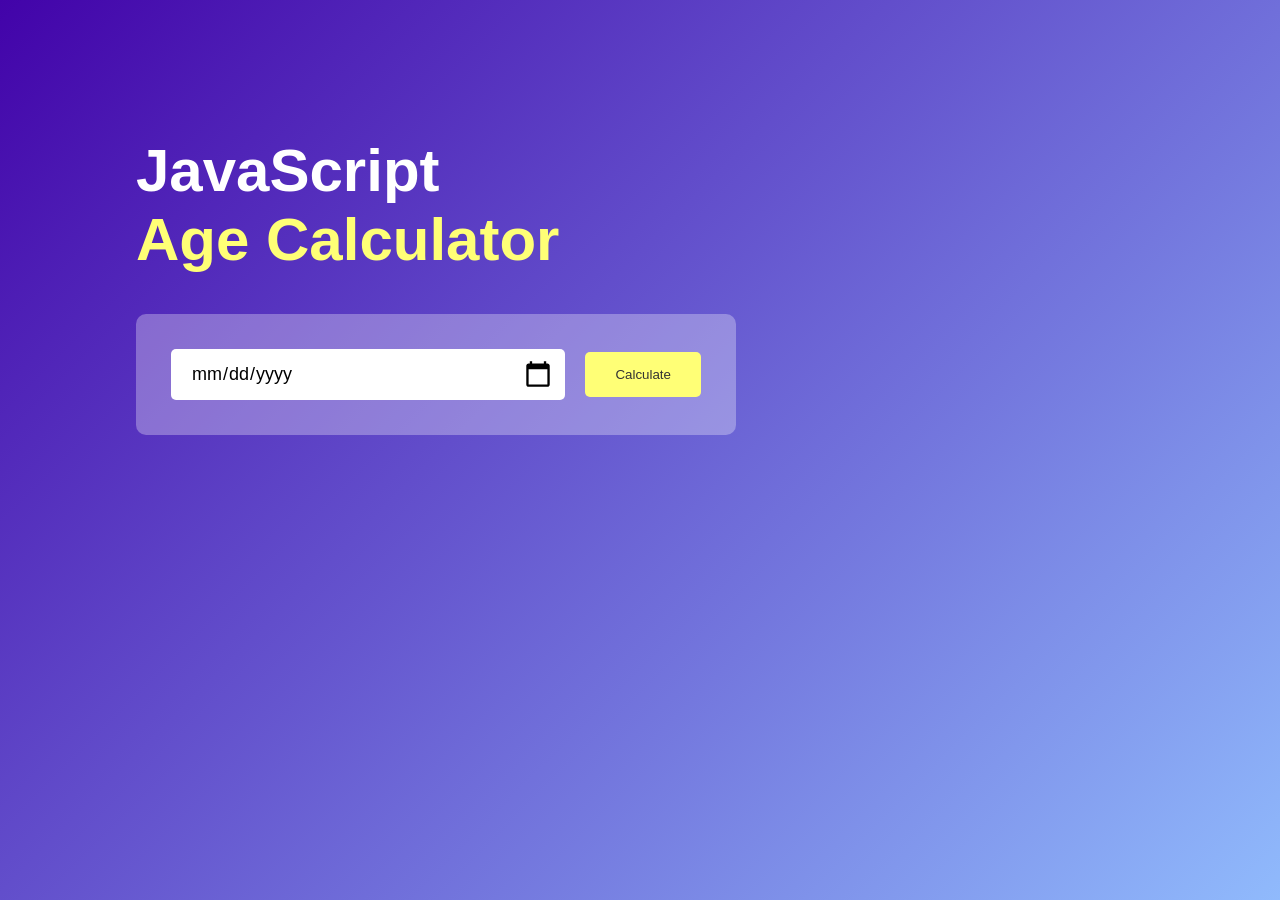
<file: projects/AgeCalculator/index.html>
<!DOCTYPE html>
<html lang="en">

<head>
    <meta charset="UTF-8">
    <meta name="viewport" content="width=device-width, initial-scale=1.0">
    <title>Age Calculator</title>
    <link rel="stylesheet" href="style.css">

</head>

<body>
    <div class="container">
        <div class="calculator">
            <h1>JavaScript<br> <span>Age Calculator</span></h1>
            <div class="input-box">
                <input type="date" id="date">
                <button id="calculate">Calculate</button>
            </div>
            <p id="result"></p>
        </div>
    </div>

</body>
<script src="script.js"></script>

</html>
</file>
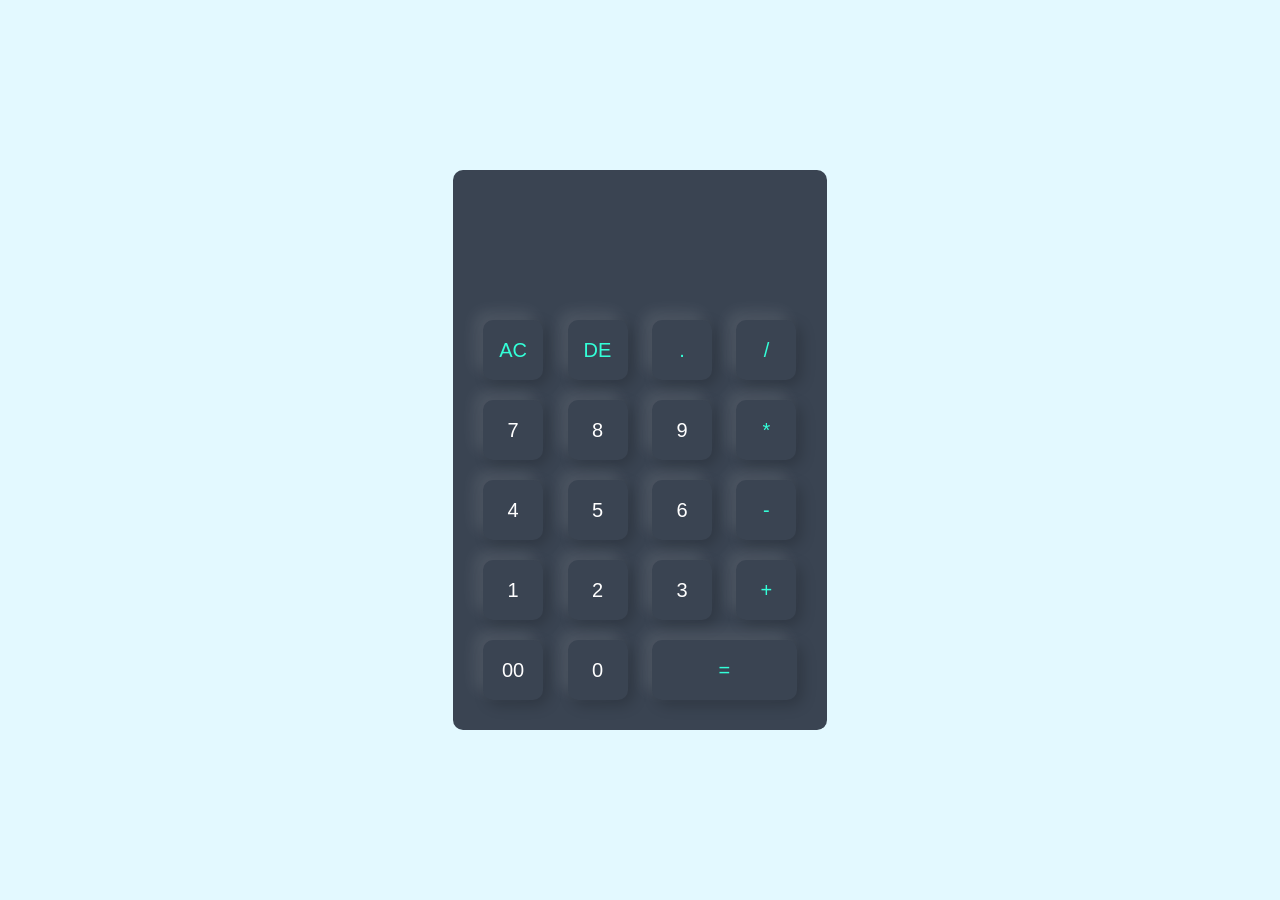
<file: projects/Calculator/index.html>
<!DOCTYPE html>
<html lang="en">

<head>
    <meta charset="UTF-8">
    <meta name="viewport" content="width=device-width, initial-scale=1.0">
    <title>Calculator Using JavaScript</title>
    <link rel="stylesheet" href="style.css">
</head>

<body>
    <div class="container">
        <div class="calculator">
            <form>
                <div class="display">
                    <input type="text" name="display" id="">
                </div>
                <div>
                    <input type="button" value="AC" onclick="display.value = ''" class="operator">
                    <input type="button" value="DE" onclick="display.value = display.value.toString().slice(0, -1)"
                        class="operator">
                    <input type="button" value="." onclick="display.value += '.' " class="operator">
                    <input type="button" value="/" onclick="display.value += '/' " class="operator">
                </div>
                <div>
                    <input type="button" value="7" onclick="display.value += '7'">
                    <input type="button" value="8" onclick="display.value += '8'">
                    <input type="button" value="9" onclick="display.value += '9'">
                    <input type="button" value="*" onclick="display.value += '*'" class="operator">
                </div>
                <div>
                    <input type="button" value="4" onclick="display.value += '4'">
                    <input type="button" value="5" onclick="display.value += '5'">
                    <input type="button" value="6" onclick="display.value += '6'">
                    <input type="button" value="-" onclick="display.value += '-'" class="operator">
                </div>
                <div>
                    <input type="button" value="1" onclick="display.value += '1'">
                    <input type="button" value="2" onclick="display.value += '2'">
                    <input type="button" value="3" onclick="display.value += '3'">
                    <input type="button" value="+" onclick="display.value += '+'" class="operator">
                </div>
                <div>
                    <input type="button" value="00" onclick="display.value += '00'">
                    <input type="button" value="0" onclick="display.value += '0'">
                    <input type="button" value="=" onclick="display.value = eval(display.value)" class="equal operator">
                </div>
            </form>
        </div>
    </div>
    <script src="script.js"></script>
</body>

</html>
</file>
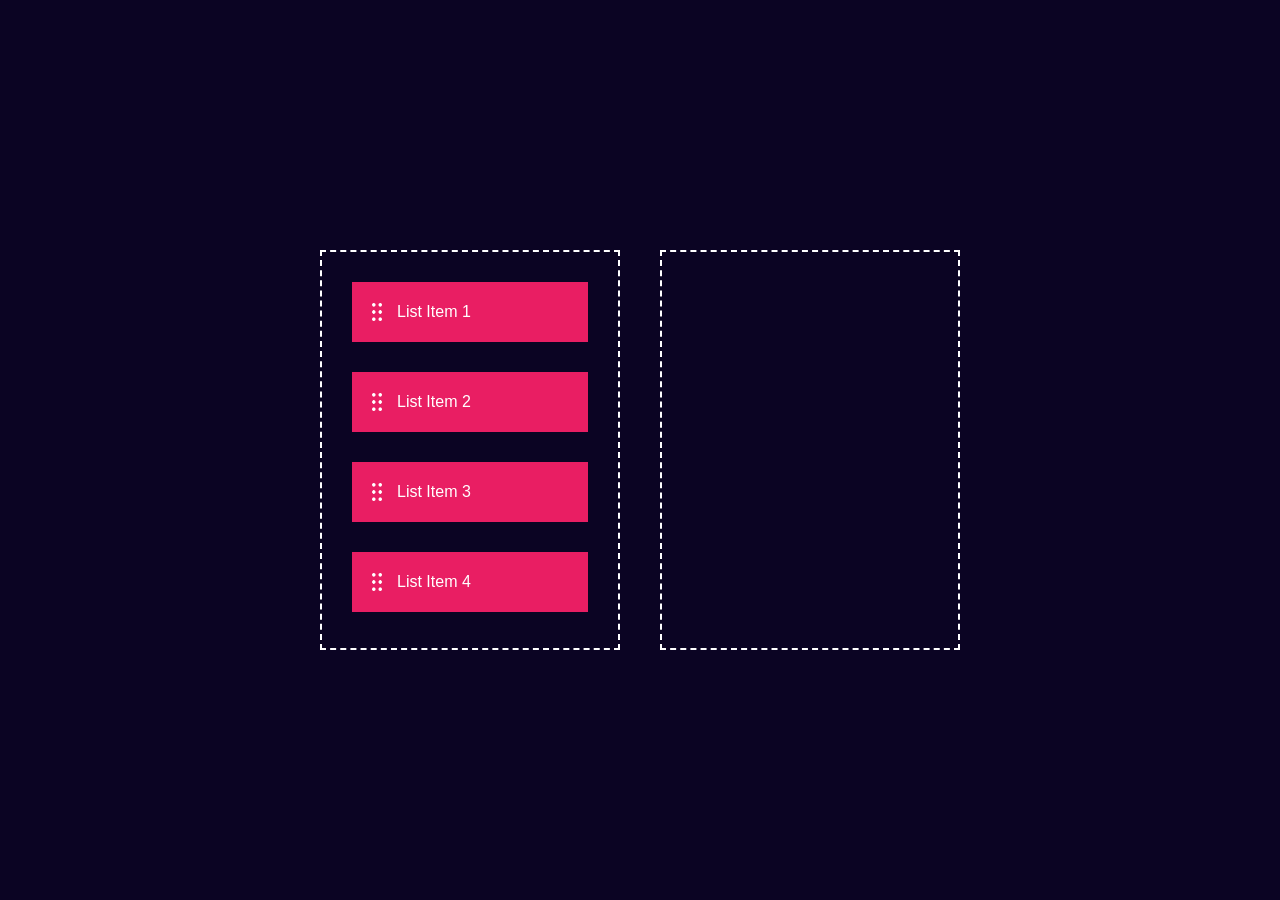
<file: projects/DragAndDropAPI/index.html>
<!DOCTYPE html>
<html lang="en">

<head>
    <meta charset="UTF-8">
    <meta name="viewport" content="width=device-width, initial-scale=1.0">
    <title>Drag And Drop Using JavaScript</title>
    <link rel="stylesheet" href="style.css">
</head>

<body>
    <div class="container">
        <div id="left">
            <div class="list" draggable="true">
                <img src="images/drag_drop_icon.png">
                List Item 1
            </div>
            <div class="list" draggable="true">
                <img src="images/drag_drop_icon.png">
                List Item 2
            </div>
            <div class="list" draggable="true">
                <img src="images/drag_drop_icon.png">
                List Item 3
            </div>
            <div class="list" draggable="true">
                <img src="images/drag_drop_icon.png">
                List Item 4
            </div>
        </div>
        <div id="right"></div>
    </div>
    <script src="script.js"></script>
</body>

</html>
</file>
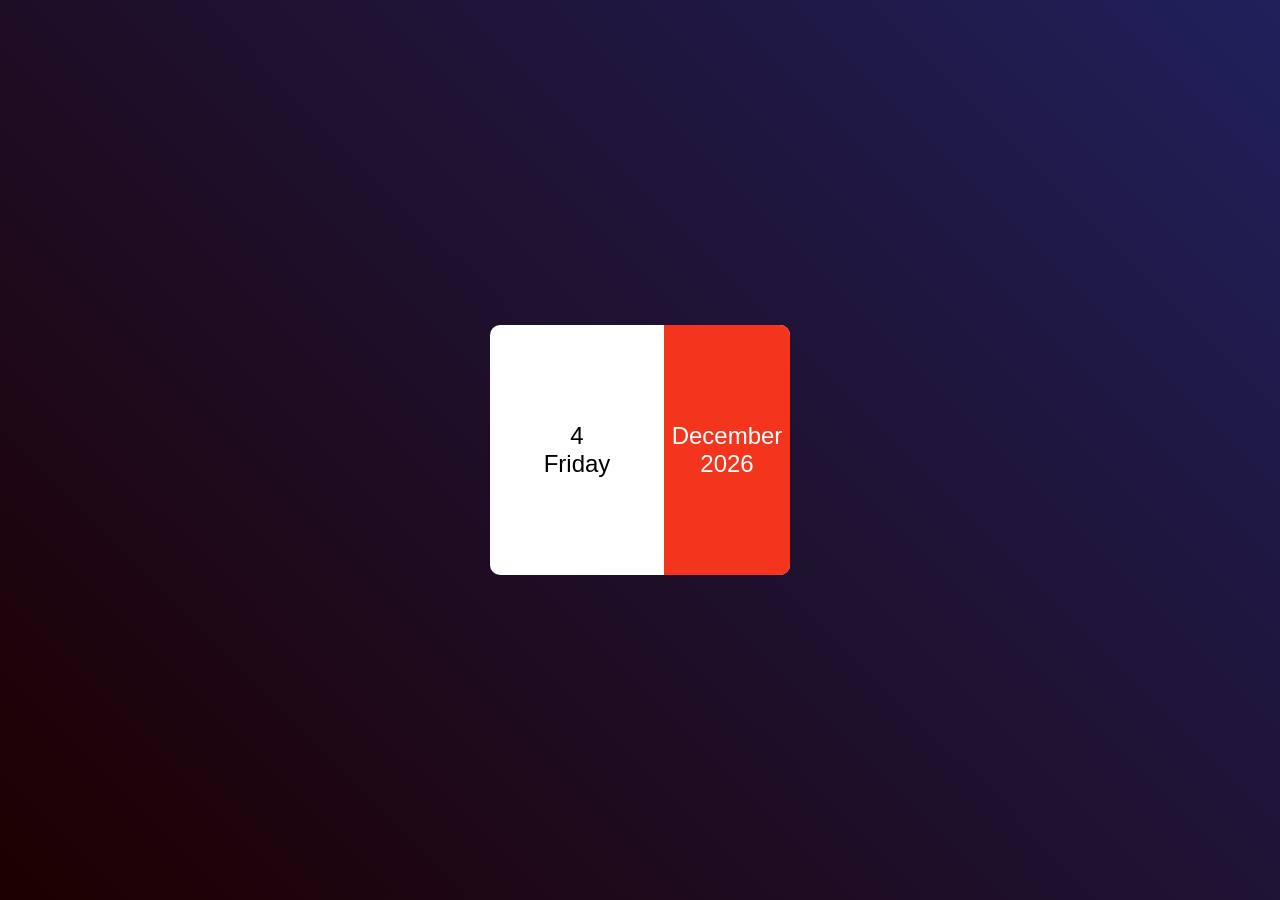
<file: projects/MiniCalendar/index.html>
<!DOCTYPE html>
<html lang="en">

<head>
    <meta charset="UTF-8">
    <meta name="viewport" content="width=device-width, initial-scale=1.0">
    <title>Mini Calendar Using JavaScript</title>
    <link rel="stylesheet" href="style.css">
</head>

<body>
    <div class="hero">
        <div class="calendar">
            <div class="left">
                <p id="date">01</p>
                <p id="day">Sunday</p>
            </div>
            <div class="right">
                <p id="month">January</p>
                <p id="year">2020</p>
            </div>
        </div>
    </div>
    <script src="script.js"></script>
</body>

</html>
</file>
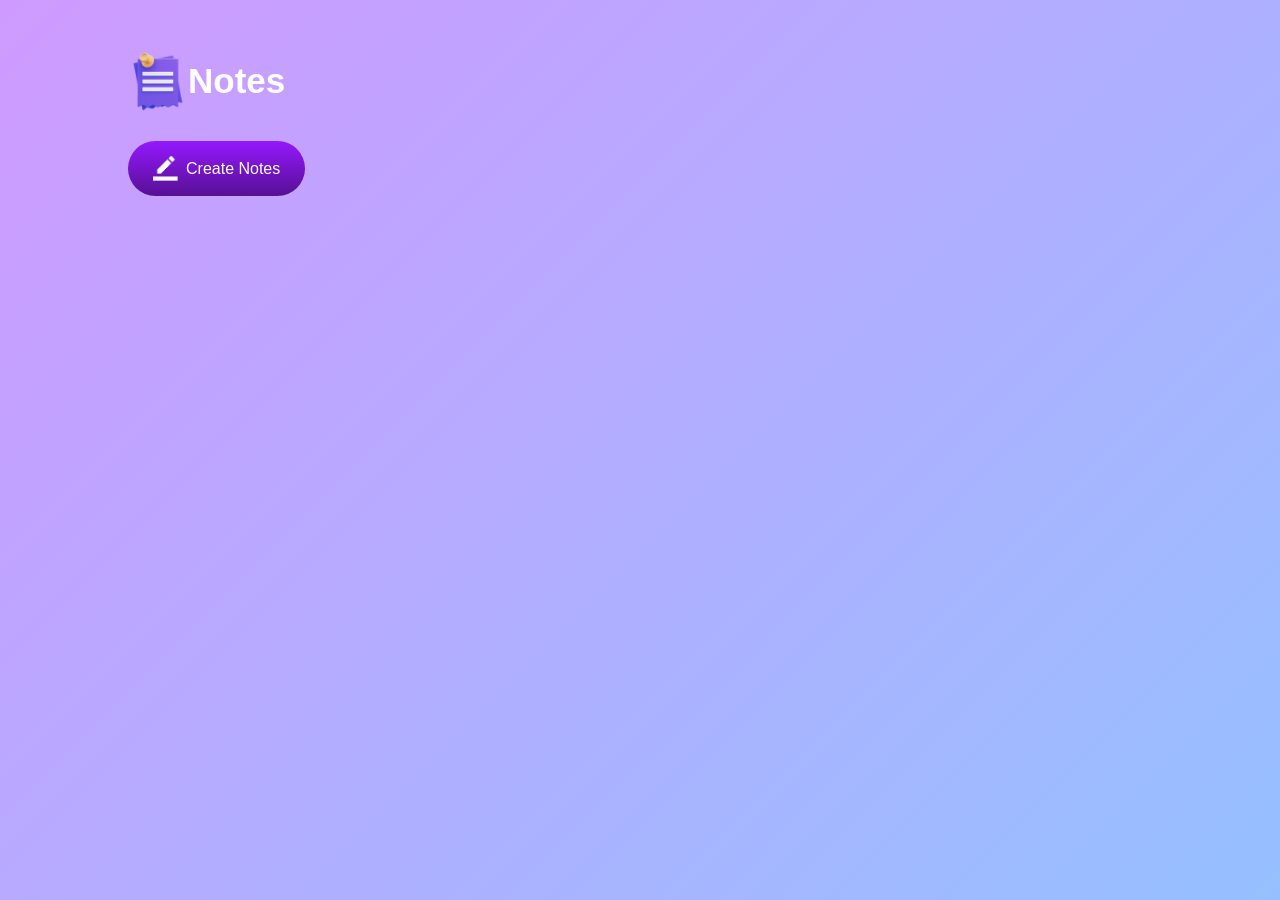
<file: projects/NotesApp/index.html>
<!DOCTYPE html>
<html lang="en">

<head>
    <meta charset="UTF-8">
    <meta name="viewport" content="width=device-width, initial-scale=1.0">
    <title>Note App - Using JavaScript</title>
    <link rel="stylesheet" href="style.css">
</head>

<body>
    <div class="container">
        <h1><img src="images/notes.png">Notes</h1>
        <button class="btn"><img src="images/edit.png">Create Notes</button>
        <div class="notes-container">
            <!-- <p contenteditable="true" class="input-box">
                <img src="images/delete.png">
            </p> -->
        </div>
    </div>
    <script src="script.js"></script>
</body>

</html>
</file>
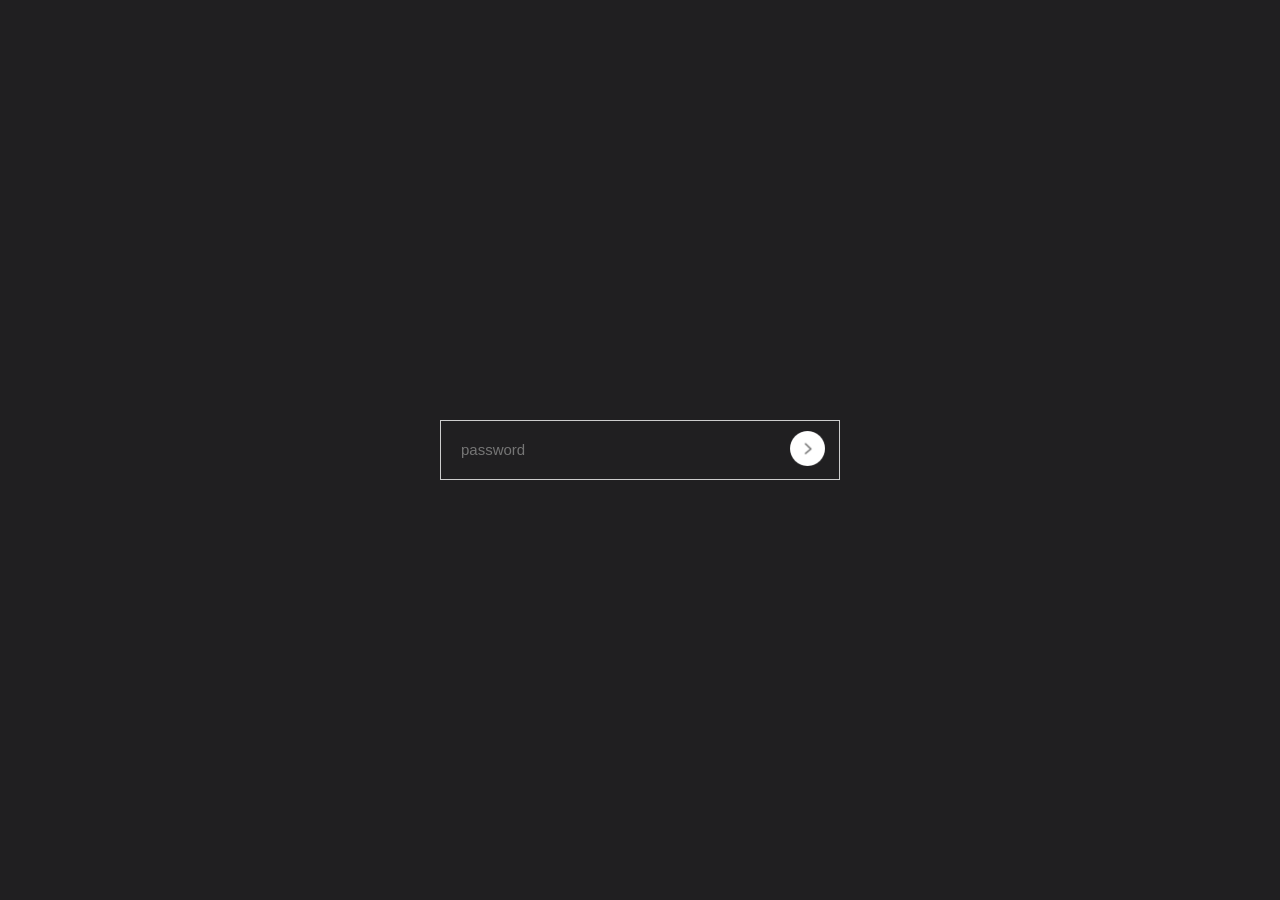
<file: projects/PasswordStrength/index.html>
<!DOCTYPE html>
<html lang="en">

<head>
    <meta charset="UTF-8">
    <meta name="viewport" content="width=device-width, initial-scale=1.0">
    <title>Password Strength Indicator</title>
    <link rel="stylesheet" href="style.css">
</head>

<body>
    <div class="container">
        <div class="input-box">
            <input type="password" id="password" placeholder="password">
            <button type="submit"><img src="images/arrow.png"></button>
            <p id="message">Password is <span id="strength"></span></p>
        </div>
    </div>
    <script src="script.js"></script>
</body>

</html>
</file>
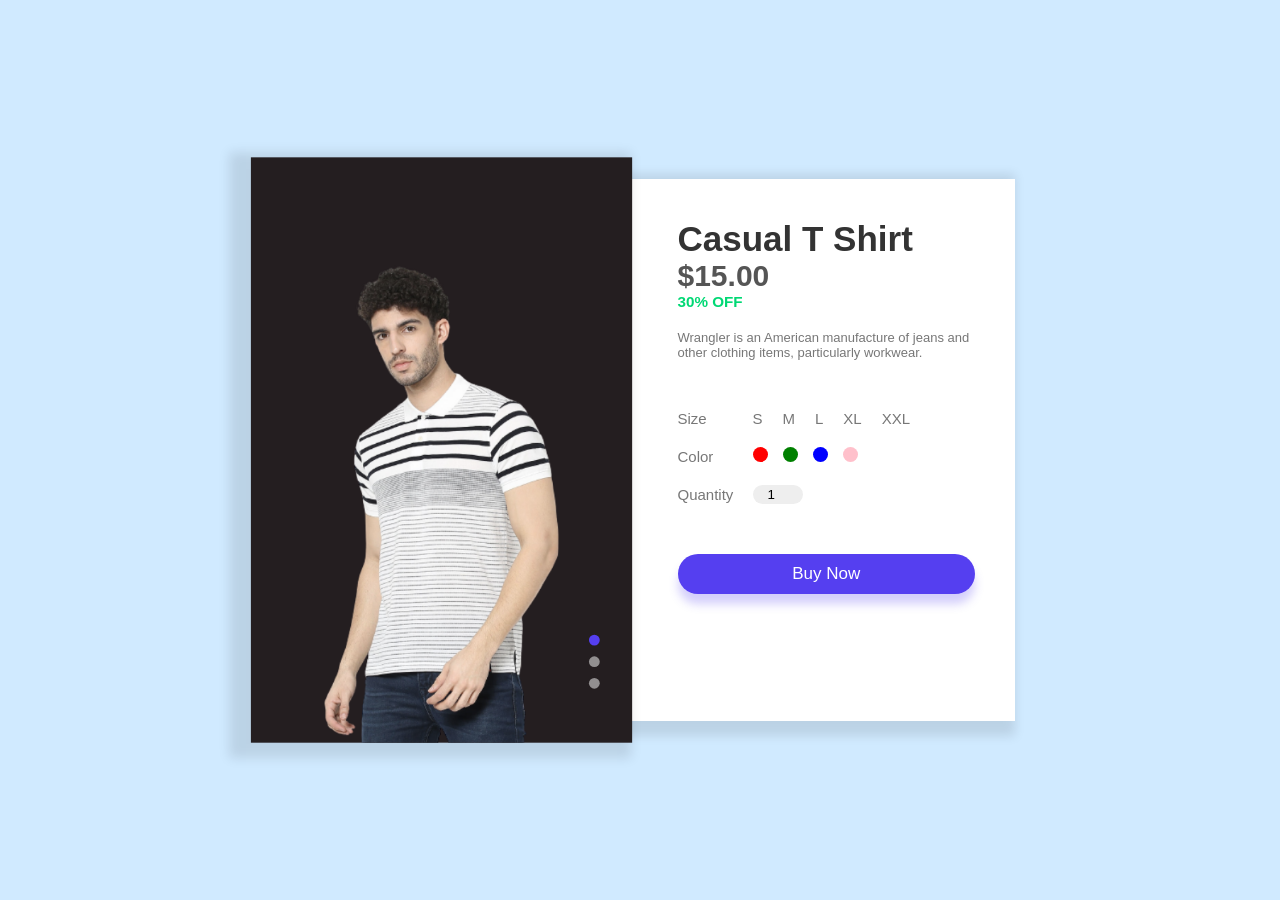
<file: projects/ProductPage/index.html>
<!DOCTYPE html>
<html lang="en">

<head>
    <meta charset="UTF-8">
    <meta name="viewport" content="width=device-width, initial-scale=1.0">
    <title>Product Page Design</title>
    <link rel="stylesheet" href="style.css">
</head>

<body>
    <div class="container">
        <div class="product">
            <div class="gallary">
                <img src="images/image1.png" alt="" id="productImg">
                <div class="controls">
                    <span class="btn active"></span>
                    <span class="btn"></span>
                    <span class="btn"></span>
                </div>
            </div>
            <div class="details">
                <h1>Casual T Shirt</h1>
                <h2>$15.00</h2>
                <h3>30% OFF</h3>
                <p>Wrangler is an American manufacture of jeans and other clothing items, particularly workwear.</p>
                <form>
                    <div class="size-select">
                        <p>Size</p>
                        <label for="small">
                            <input type="radio" name="size" id="small">
                            <span>S</span>
                        </label>
                        <label for="medium">
                            <input type="radio" name="size" id="medium">
                            <span>M</span>
                        </label>
                        <label for="large">
                            <input type="radio" name="size" id="large">
                            <span>L</span>
                        </label>
                        <label for="x-large">
                            <input type="radio" name="size" id="x-large">
                            <span>XL</span>
                        </label>
                        <label for="xx-large">
                            <input type="radio" name="size" id="xx-large">
                            <span>XXL</span>
                        </label>
                    </div>
                    <div class="color-select">
                        <p>Color</p>
                        <label for="red">
                            <input type="radio" name="color" id="red">
                            <span class="color-1"></span>
                        </label>
                        <label for="green">
                            <input type="radio" name="color" id="green">
                            <span class="color-2"></span>
                        </label>
                        <label for="blue">
                            <input type="radio" name="color" id="blue">
                            <span class="color-3"></span>
                        </label>
                        <label for="pink">
                            <input type="radio" name="color" id="pink">
                            <span class="color-4"></span>
                        </label>
                    </div>
                    <div class="quantity-select">
                        <p>Quantity</p>
                        <input type="number" value="1">
                    </div>
                    <button type="submit">Buy Now</button>
                </form>
            </div>
        </div>
    </div>
    <script src="script.js"></script>
</body>

</html>
</file>
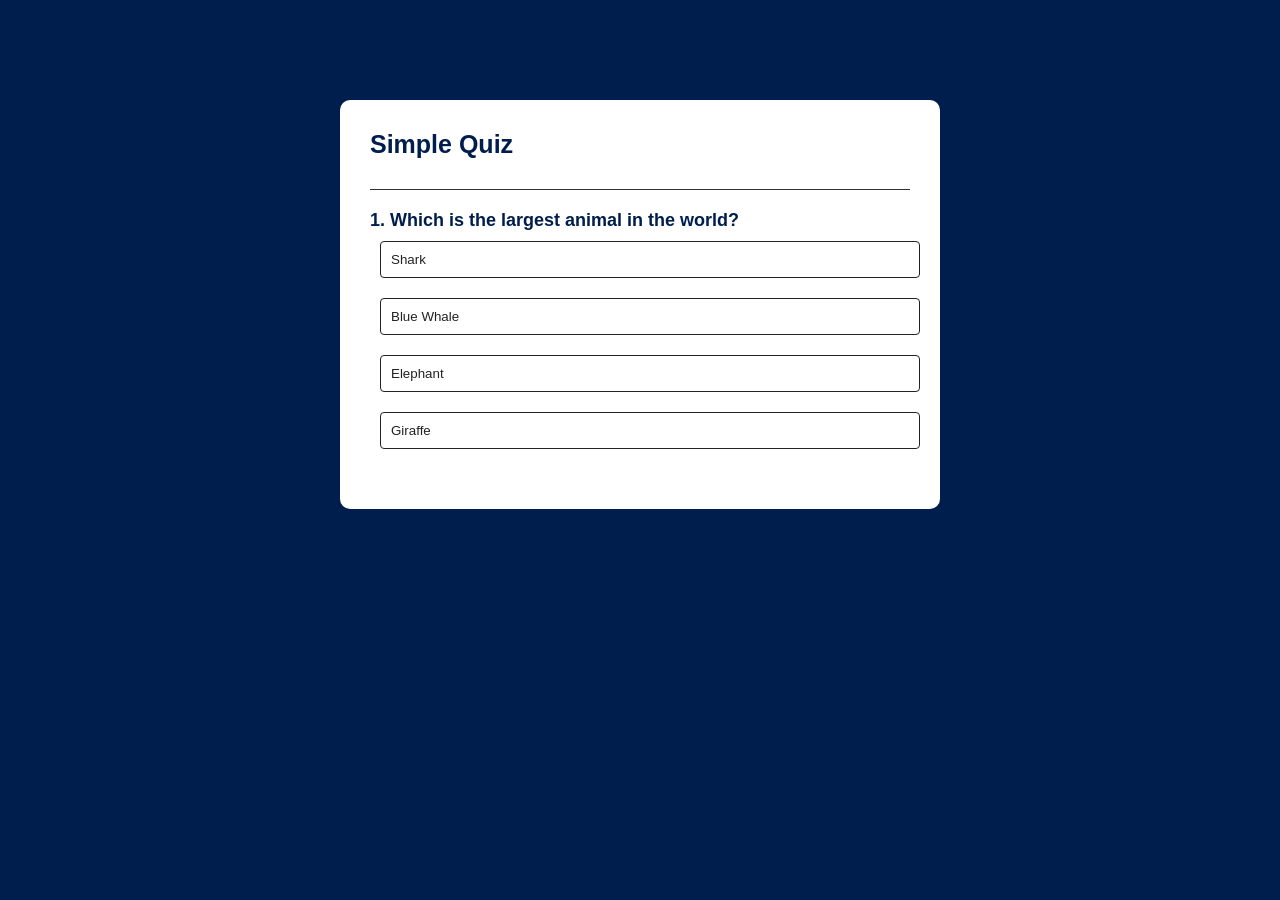
<file: projects/QuizApp/index.html>
<!DOCTYPE html>
<html lang="en">

<head>
    <meta charset="UTF-8">
    <meta name="viewport" content="width=device-width, initial-scale=1.0">
    <title>QuizApp Using JavaScript</title>
    <link rel="stylesheet" href="style.css">
</head>

<body>

    <div class="app">
        <h1>Simple Quiz</h1>
        <div class="quiz">
            <h2 id="question">
                Question goes here
            </h2>
            <div id="answer-buttons">
                <button class="btn">Answer 1</button>
                <button class="btn">Answer 2</button>
                <button class="btn">Answer 3</button>
                <button class="btn">Answer 4</button>
            </div>
            <button id="next-btn">Next</button>
        </div>
    </div>
    <script src="script.js"></script>
</body>

</html>
</file>
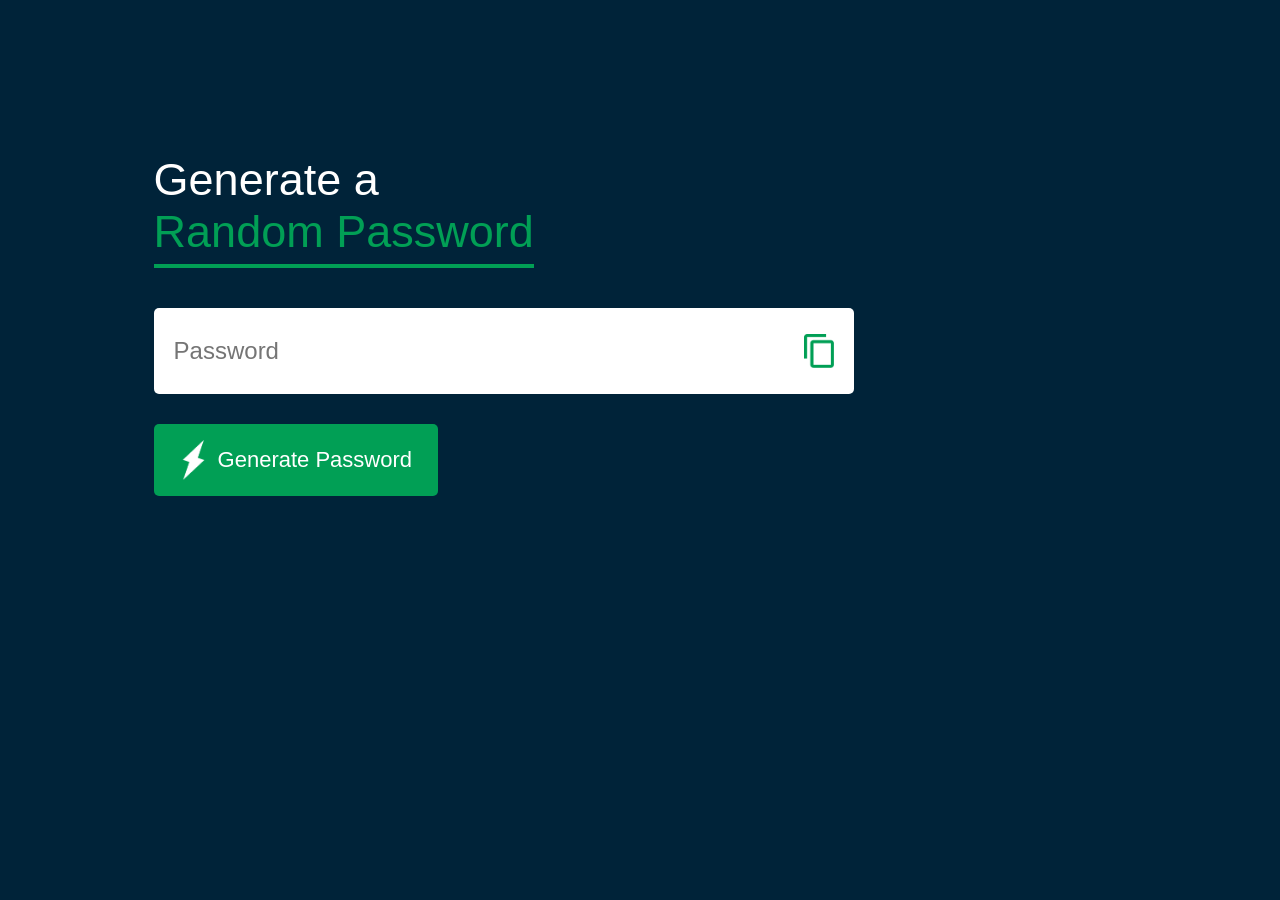
<file: projects/RandomPasswordGenerator/index.html>
<!DOCTYPE html>
<html lang="en">

<head>
    <meta charset="UTF-8">
    <meta name="viewport" content="width=device-width, initial-scale=1.0">
    <title>Random Password Generator</title>
    <link rel="stylesheet" href="style.css">
</head>

<body>
    <div class="container">
        <h1>Generate a <br><span>Random Password</span></h1>
        <div class="display">
            <input type="text" name="" id="password" placeholder="Password">
            <img src="images/copy.png" id="copy">
        </div>
        <button id="generate"><img src="images/generate.png">Generate Password</button>
    </div>
</body>
<script src="script.js"></script>

</html>
</file>
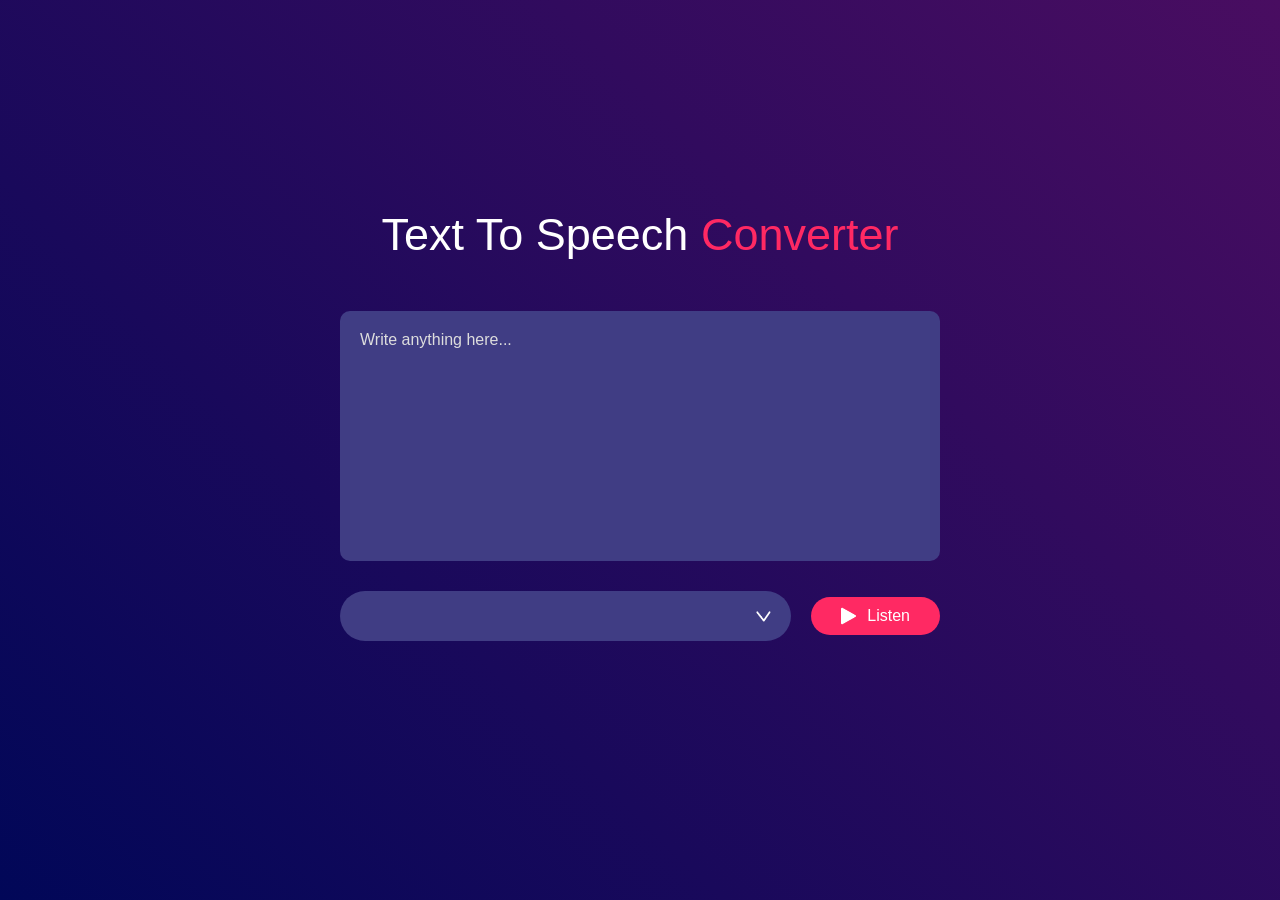
<file: projects/TextToSpeechConverter/index.html>
<!DOCTYPE html>
<html lang="en">

<head>
    <meta charset="UTF-8">
    <meta name="viewport" content="width=device-width, initial-scale=1.0">
    <title>Text To Speech Converter</title>
    <link rel="stylesheet" href="style.css">
</head>

<body>
    <div class="hero">
        <h1>Text To Speech <span>Converter</span></h1>
        <textarea name="" id="" placeholder="Write anything here..."></textarea>
        <div class="row">
            <select></select>
            <button> <img src="images/play.png">Listen</button>
        </div>
    </div>
    <script src="script.js"></script>
</body>

</html>
</file>
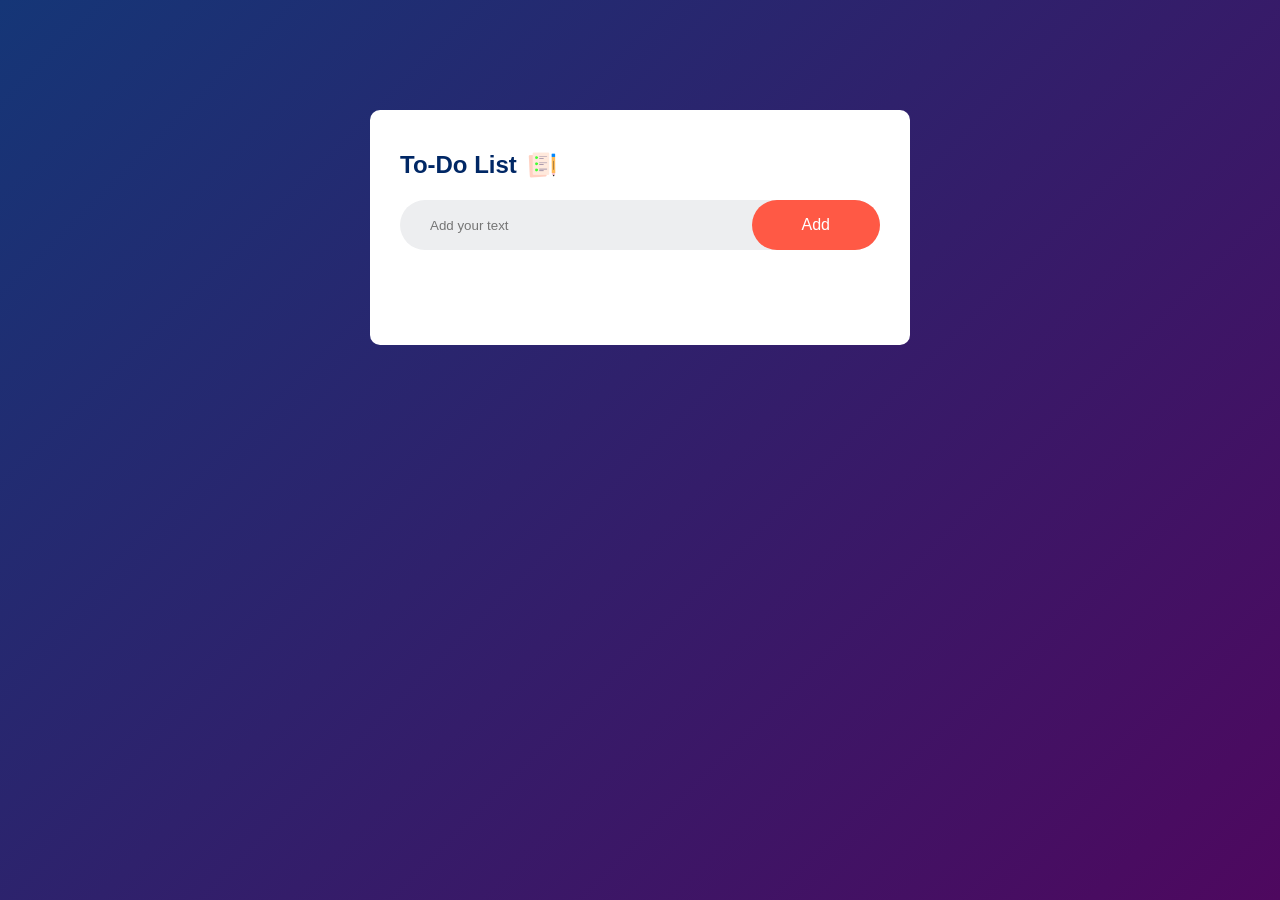
<file: projects/ToDoApp/index.html>
<!DOCTYPE html>
<html lang="en">

<head>
    <meta charset="UTF-8">
    <meta name="viewport" content="width=device-width, initial-scale=1.0">
    <title>To-Do List App Using JavaScript</title>
    <link rel="stylesheet" href="style.css">
</head>

<body>
    <div class="container">
        <div class="todo-app">
            <h2>To-Do List <img src="images/icon.png"></h2>
            <div class="row">
                <input type="text" id="input-box" placeholder="Add your text">
                <button id="btnAdd">Add</button>
            </div>
            <ul id="list-container">
                <!-- <li class="checked">Task 1</li>
                <li>Task 2</li>
                <li>Task 3</li> -->
            </ul>
        </div>
    </div>
    <script src="script.js"></script>
</body>

</html>
</file>
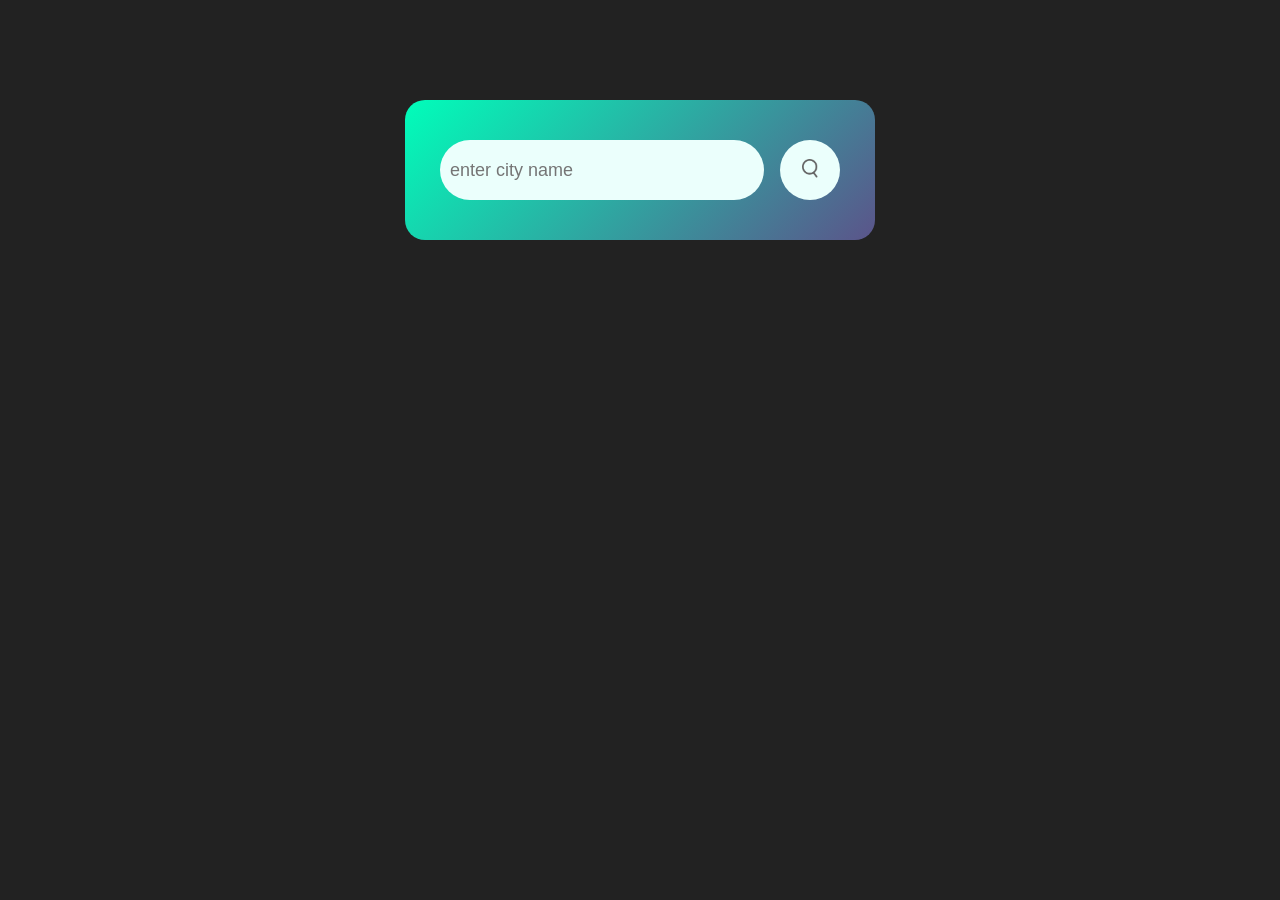
<file: projects/WeatherApp/index.html>
<!DOCTYPE html>
<html lang="en">

<head>
    <meta charset="UTF-8">
    <meta name="viewport" content="width=device-width, initial-scale=1.0">
    <title>Weather App Using JavaScript</title>
    <link rel="stylesheet" href="style.css">
</head>

<body>
    <div class="card">
        <div class="search">
            <input type="text" placeholder="enter city name" spellcheck="false">
            <button><img src="images/search.png"></button>
        </div>
        <div class="error">
            <p>Invalid City Name</p>
        </div>
        <div class="weather">
            <img src="images/rain.png" class="weather-icon">
            <h1 class="temp">22°</h1>
            <h2 class="city">Dublin</h2>
            <div class="details">
                <div class="col">
                    <img src="images/humidity.png">
                    <div>
                        <p class="humidity">50%</p>
                        <p>Humidity</p>
                    </div>
                </div>
                <div class="col">
                    <img src="images/wind.png">
                    <div>
                        <p class="wind">15 km/h</p>
                        <p>Wind Speed</p>
                    </div>
                </div>
            </div>
        </div>
    </div>
    <script src="script.js"></script>
</body>

</html>
</file>
<file: projects/AgeCalculator/style.css>
* {
  margin: 0;
  padding: 0;
  font-family: "Poppins", sans-serif;
  box-sizing: border-box;
}

.container {
  width: 100%;
  min-height: 100vh;
  background: linear-gradient(135deg, #4203a9, #90bafc);
  color: #fff;
  padding: 10px;
}

.calculator {
  width: 100%;
  max-width: 600px;
  margin-left: 10%;
  margin-top: 10%;
}

.calculator h1 {
  font-size: 60px;
}

.calculator h1 span {
  color: #ffff76;
}

.input-box {
  margin: 40px 0;
  padding: 35px;
  border-radius: 10px;
  background: rgba(255, 255, 255, 0.3);
  display: flex;
  align-items: center;
}

.input-box input {
  flex: 1;
  margin-right: 20px;
  padding: 14px 20px;
  border: 0;
  outline: 0;
  font-size: 18px;
  border-radius: 5px;
  position: relative;
}

#calculate {
  background: #ffff76;
  border: 0;
  outline: 0;
  padding: 15px 30px;
  border-radius: 5px;
  font-weight: 500;
  color: #333;
  cursor: pointer;
}

.input-box input::-webkit-calendar-picker-indicator {
  top: 0;
  left: 0;
  right: 0;
  bottom: 0;
  width: auto;
  height: auto;
  position: absolute;
  background-position: calc(100% - 10px);
  background-size: 30px;
  cursor: pointer;
}

#result {
  font-size: 20px;
}

#result span {
  color: #ffff76;
}
</file>
<file: projects/Calculator/style.css>
* {
  margin: 0;
  padding: 0;
  box-sizing: border-box;
  font-family: "Poppins", sans-serif;
}

.container {
  width: 100%;
  height: 100vh;
  background: #e3f9ff;
  display: flex;
  align-items: center;
  justify-content: center;
}

.calculator {
  background: #3a4452;
  padding: 20px;
  border-radius: 10px;
}

.calculator form input {
  border: 0;
  outline: 0;
  width: 60px;
  height: 60px;
  border-radius: 10px;
  box-shadow:
    -8px -8px 15px rgba(255, 255, 255, 0.1),
    5px 5px 15px rgba(0, 0, 0, 0.2);
  background: transparent;
  font-size: 20px;
  color: #fff;
  cursor: pointer;
  margin: 10px;
}

form .display {
  display: flex;
  justify-content: flex-end;
  margin: 20px 0;
}

form .display input {
  text-align: right;
  flex: 1;
  font-size: 45px;
  box-shadow: none;
}

form input.equal {
  width: 145px;
}

form input.operator {
  color: #33ffd8;
}
</file>
<file: projects/DragAndDropAPI/style.css>
* {
  margin: 0;
  padding: 0;
  font-family: "Poppins", sans-serif;
  box-sizing: border-box;
}

.container {
  width: 100%;
  min-height: 100vh;
  background: #0b0423;
  display: flex;
  align-items: center;
  justify-content: center;
}

#left,
#right {
  width: 300px;
  min-height: 400px;
  margin: 20px;
  border: 2px dashed #fff;
}

.list {
  background: #e91e63;
  height: 60px;
  margin: 30px;
  color: #fff;
  display: flex;
  align-items: center;
  cursor: grab;
}

.list img {
  width: 10px;
  margin-right: 15px;
  margin-left: 20px;
}
</file>
<file: projects/MiniCalendar/style.css>
* {
  margin: 0;
  padding: 0;
  box-sizing: border-box;
  font-family: "Poppins", sans-serif;
}

.hero {
  width: 100%;
  min-height: 100vh;
  background: linear-gradient(45deg, #1d0000, #20205b);
  display: flex;
  align-items: center;
  justify-content: center;
}

.calendar {
  width: 300px;
  height: 250px;
  background: #fff;
  display: flex;
  align-items: center;
  border-radius: 10px;
}

.left,
.right {
  height: 100%;
  display: flex;
  flex-direction: column;
  align-items: center;
  justify-content: center;
  font-size: 24px;
}

.right {
  width: 42%;
  background: #f4351e;
  color: #fff;
  border-top-right-radius: 10px;
  border-bottom-right-radius: 10px;
}

.left {
  width: 58%;
}
</file>
<file: projects/NotesApp/style.css>
* {
  margin: 0;
  padding: 0;
  font-family: "Poppins", sans-serif;
  box-sizing: border-box;
}

.container {
  width: 100%;
  min-height: 100vh;
  background: linear-gradient(135deg, #cf9aff, #95c0ff);
  color: #fff;
  padding-top: 4%;
  padding-left: 10%;
}

.container h1 {
  display: flex;
  align-items: center;
  font-size: 35px;
  font-weight: 600;
}

.container h1 img {
  width: 60px;
}

.container button img {
  width: 25px;
  margin-right: 8px;
}

.container button {
  display: flex;
  align-items: center;
  background: linear-gradient(#9418fd, #571094);
  color: #fff;
  font-size: 16px;
  outline: 0;
  border: 0;
  border-radius: 40px;
  padding: 15px 25px;
  margin: 30px 0 20px;
  cursor: pointer;
}

.input-box {
  position: relative;
  width: 100%;
  max-width: 500px;
  min-height: 150px;
  background: #fff;
  color: #333;
  padding: 20px;
  margin: 20px 0;
  outline: none;
  border-radius: 10px;
}

.delete {
  width: 25px;
  position: absolute;
  bottom: 15px;
  right: 15px;
  cursor: pointer;
}

.note {
  position: relative;
  width: 100%;
  max-width: 500px;
}
</file>
<file: projects/PasswordStrength/style.css>
* {
  margin: 0;
  padding: 0;
  box-sizing: border-box;
  font-family: "Poppins", sans-serif;
}

.container {
  height: 100vh;
  width: 100%;
  background: #201f21;
  display: flex;
  align-items: center;
  justify-content: center;
}

.input-box {
  width: 400px;
  max-width: 90%;
  position: relative;
}

.input-box input {
  width: 100%;
  height: 60px;
  padding: 0 20px;
  border: 1px solid #ccc;
  outline: none;
  color: #fff;
  background: transparent;
}

button {
  background: transparent;
  border: 0;
  outline: none;
  border-radius: 50%;
  cursor: pointer;
  position: absolute;
  top: 50%;
  transform: translateY(-50%);
  right: 15px;
}

button img {
  width: 35px;
}

#message {
  position: absolute;
  bottom: -30px;
  color: #fff;
  font-size: 15px;
  display: none;
}

::placeholder {
  font-size: 15px;
}
</file>
<file: projects/ProductPage/style.css>
* {
  margin: 0;
  padding: 0;
  box-sizing: border-box;
  font-family: "Poppins", sans-serif;
}

.container {
  width: 100%;
  min-height: 100vh;
  background: #d0eaff;
  display: flex;
  align-items: center;
  justify-content: center;
}

.product {
  width: 90%;
  max-width: 750px;
  display: flex;
}

.gallary {
  flex-basis: 47%;
  background: #241e20;
  transform: scale(1.08);
  box-shadow: -10px 5px 10px 10px rgba(0, 0, 0, 0.1);
  position: relative;
}

.gallary img {
  width: 100%;
  display: block;
  padding-top: 100px;
}

.details {
  flex-basis: 53%;
  background: #fff;
  padding: 40px;
  padding-left: 60px;
  box-shadow: -10px 5px 10px 10px rgba(0, 0, 0, 0.1);
  font-size: 13px;
  font-weight: 500;
  color: #777;
}

.details h1 {
  font-size: 35px;
  color: #333;
}

.details h2 {
  color: #555;
  font-size: 30px;
  font-weight: 600;
}

.details h3 {
  color: #00d874;
  margin-bottom: 20px;
}

.details form {
  font-size: 15px;
  font-weight: 400;
}

.size-select {
  display: flex;
  align-items: center;
  margin-top: 50px;
}

.size-select p {
  width: 70px;
}

.size-select input:checked + span {
  color: blue;
  font-weight: 600;
}

.size-select input {
  display: none;
}

.size-select span {
  padding: 5px;
  margin-right: 10px;
  cursor: pointer;
}

.color-select {
  display: flex;
  align-items: center;
  margin-top: 20px;
}

.color-select p {
  width: 75px;
}

.color-select span {
  display: inline-block;
  width: 15px;
  height: 15px;
  border-radius: 50%;
  margin-right: 15px;
  cursor: pointer;
}

.color-1 {
  background: red;
}
.color-2 {
  background: green;
}
.color-3 {
  background: blue;
}
.color-4 {
  background: pink;
}

.color-select input {
  display: none;
}

.color-select input:checked + span {
  transform: scale(0.7);
  box-shadow:
    0 0 0 4px #fff,
    0 0 0 6px #000;
}

.quantity-select {
  display: flex;
  align-items: center;
  margin-top: 20px;
}

.quantity-select p {
  width: 75px;
}

.quantity-select input {
  background: #eee;
  border: 0;
  outline: 0;
  padding: 2px 2px 2px 15px;
  width: 50px;
  border-radius: 12px;
}

form button {
  background: #553ff0;
  color: #fff;
  font-size: 17px;
  width: 100%;
  padding: 10px;
  border-radius: 30px;
  border: 0;
  outline: 0;
  margin-top: 50px;
  box-shadow: 0 10px 10px rgba(85, 63, 240, 0.25);
  cursor: pointer;
}

.controls {
  position: absolute;
  bottom: 40px;
  right: 20px;
}

.btn {
  display: block;
  width: 10px;
  height: 10px;
  border-radius: 50%;
  background: rgba(255, 255, 255, 0.5);
  margin: 10px;
  cursor: pointer;
}

.btn.active {
  background: #553ff0;
}
</file>
<file: projects/QuizApp/style.css>
* {
  margin: 0;
  padding: 0;
  box-sizing: border-box;
  font-family: "Poppins", sans-serif;
}

body {
  background: #001e4d;
}

.app {
  background: #fff;
  width: 90%;
  max-width: 600px;
  margin: 100px auto 0;
  border-radius: 10px;
  padding: 30px;
}

.app h1 {
  font-size: 25px;
  color: #001e4d;
  font-weight: 600;
  border-bottom: 1px solid #333;
  padding-bottom: 30px;
}

.quiz {
  padding: 20px 0;
}

.quiz h2 {
  font-size: 18px;
  color: #001e4d;
  font-weight: 600;
}

.btn {
  background: #fff;
  color: #222;
  font-weight: 500;
  width: 100%;
  border: 1px solid #222;
  padding: 10px;
  margin: 10px;
  text-align: left;
  border-radius: 4px;
  cursor: pointer;
  transition: all 0.3s;
}

.btn:hover:not([disabled]) {
  background: #222;
  color: #fff;
}

.btn:disabled {
  cursor: no-drop;
}

#next-btn {
  background: #001e4d;
  color: #fff;
  font-weight: 500;
  width: 150px;
  border: 0;
  padding: 10px;
  margin: 20px auto 0;
  border-radius: 4px;
  cursor: pointer;
  display: none;
}

.correct {
  background: #9aeabc;
}

.incorrect {
  background: #ff9393;
}
</file>
<file: projects/RandomPasswordGenerator/style.css>
* {
  margin: 0;
  padding: 0;
  font-family: "Poppins", sans-serif;
  box-sizing: border-box;
}

body {
  background: #002339;
  color: #fff;
}

.container {
  margin: 12%;
  width: 90%;
  max-width: 700px;
}

.display {
  width: 100%;
  margin-top: 50px;
  margin-bottom: 30px;
  background: #fff;
  color: #333;
  display: flex;
  align-items: center;
  justify-content: space-between;
  padding: 26px 20px;
  border-radius: 5px;
}

.container h1 {
  font-weight: 500;
  font-size: 45px;
}

.container h1 span {
  color: #019f55;
  border-bottom: 4px solid #019f55;
  padding-bottom: 7px;
}

.display img {
  width: 30px;
  cursor: pointer;
}

.display input {
  border: 0;
  outline: 0;
  font-size: 24px;
}

.container button img {
  width: 28px;
  margin-right: 10px;
}

.container button {
  border: 0;
  outline: 0;
  background: #019f55;
  color: #fff;
  font-size: 22px;
  font-weight: 300;
  display: flex;
  align-items: center;
  justify-content: center;
  padding: 16px 26px;
  border-radius: 5px;
  cursor: pointer;
}
</file>
<file: projects/TextToSpeechConverter/style.css>
* {
  margin: 0;
  padding: 0;
  box-sizing: border-box;
  font-family: "Poppins", sans-serif;
}

.hero {
  width: 100%;
  min-height: 100vh;
  background: linear-gradient(45deg, #010758, #490d61);
  display: flex;
  align-items: center;
  justify-content: center;
  flex-direction: column;
  color: #fff;
}

.hero h1 {
  font-size: 45px;
  font-weight: 500;
  margin-top: -50px;
  margin-bottom: 50px;
}

.hero h1 span {
  color: #ff2963;
}

textarea {
  width: 600px;
  height: 250px;
  background: #403d84;
  color: #fff;
  font-size: 15px;
  border: 0;
  outline: 0;
  padding: 20px;
  border-radius: 10px;
  resize: none;
  margin-bottom: 30px;
}

textarea::placeholder {
  font-size: 16px;
  color: #ddd;
}

.row {
  width: 600px;
  display: flex;
  align-items: center;
  gap: 20px; /* Use to add margins between flex items*/
}

.row button {
  background: #ff2963;
  color: #fff;
  font-size: 16px;
  padding: 10px 30px;
  border-radius: 35px;
  border: 0;
  outline: 0;
  cursor: pointer;
  display: flex;
  align-items: center;
}

button img {
  width: 16px;
  margin-right: 10px;
}

select {
  flex: 1;
  color: #fff;
  background: #403d84;
  height: 50px;
  padding: 0 20px;
  outline: 0;
  border: 0;
  border-radius: 35px;
  appearance: none; /* Remove drop icon from select element*/
  background-image: url(images/dropdown.png);
  background-repeat: no-repeat;
  background-size: 15px;
  background-position-x: calc(100% - 20px);
  background-position-y: 20px;
}
</file>
<file: projects/ToDoApp/style.css>
* {
  margin: 0;
  padding: 0;
  font-family: "Poppins", sans-serif;
  box-sizing: border-box;
}

.container {
  width: 100%;
  min-height: 100vh;
  background: linear-gradient(135deg, #153677, #4e085f);
  padding: 10px;
}

.todo-app {
  width: 100%;
  max-width: 540px;
  background: #fff;
  margin: 100px auto 20px;
  padding: 40px 30px 70px;
  border-radius: 10px;
}

.todo-app h2 {
  color: #002765;
  display: flex;
  align-items: center;
  margin-bottom: 20px;
}

.todo-app h2 img {
  width: 30px;
  margin-left: 10px;
}

.row {
  display: flex;
  align-items: center;
  justify-content: space-between;
  background: #edeef0;
  border-radius: 30px;
  padding-left: 20px;
  margin-bottom: 25px;
}

input {
  flex: 1;
  border: none;
  outline: none;
  background: transparent;
  padding: 10px;
}

button {
  border: none;
  outline: none;
  padding: 16px 50px;
  background: #ff5945;
  color: #fff;
  font-size: 16px;
  cursor: pointer;
  border-radius: 40px;
}

ul li {
  list-style: none;
  font-size: 17px;
  padding: 12px 8px 12px 50px;
  user-select: none;
  cursor: pointer;
  position: relative;
}

ul li::before {
  content: "";
  position: absolute;
  height: 28px;
  width: 28px;
  border-radius: 50%;
  background-image: url(images/unchecked.png);
  background-size: cover;
  background-position: center;
  top: 12px;
  left: 8px;
}

ul li.checked {
  color: #555;
  text-decoration: line-through;
}

ul li.checked::before {
  background-image: url(images/checked.png);
}

ul li span {
  position: absolute;
  right: 0;
  top: 5px;
  width: 40px;
  height: 40px;
  font-size: 22px;
  color: #555;
  line-height: 40px;
  text-align: center;
  border-radius: 50%;
}

ul li span:hover {
  background: #edeef0;
}
</file>
<file: projects/WeatherApp/style.css>
* {
  padding: 0;
  margin: 0;
  font-family: "Poppins", sans-serif;
  box-sizing: border-box;
}

body {
  background: #222;
}

.card {
  width: 90%;
  max-width: 470px;
  background: linear-gradient(135deg, #00feba, #5b548a);
  color: #fff;
  margin: 100px auto 0;
  border-radius: 20px;
  padding: 40px 35px;
  text-align: center;
}

.search {
  width: 100%;
  display: flex;
  align-items: center;
  justify-content: space-between;
}

.search input {
  border: 0;
  outline: 0;
  background: #ebfffc;
  color: #555;
  padding: 10px;
  height: 60px;
  border-radius: 30px;
  flex: 1;
  margin-right: 16px;
  font-size: 18px;
}

.search button {
  border: 0;
  outline: 0;
  background: #ebfffc;
  border-radius: 50%;
  width: 60px;
  height: 60px;
  cursor: pointer;
}

.search button img {
  width: 16px;
}

.weather-icon {
  width: 170px;
  margin-top: 30px;
}

.weather h1 {
  font-size: 80px;
  font-weight: 500;
}

.weather h2 {
  font-size: 45px;
  font-weight: 400;
  margin-top: -10px;
}

.details {
  display: flex;
  align-items: center;
  justify-content: space-between;
  padding: 0 20px;
  margin-top: 50px;
}

.col {
  display: flex;
  align-items: center;
  text-align: left;
}

.col img {
  width: 40px;
  margin-right: 10px;
}

.humidity,
.wind {
  font-size: 28px;
  margin-top: -6px;
}

.weather {
  display: none;
}

.error {
  text-align: left;
  margin-left: 10px;
  font-size: 14px;
  margin-top: 10px;
  display: none;
}
</file>
